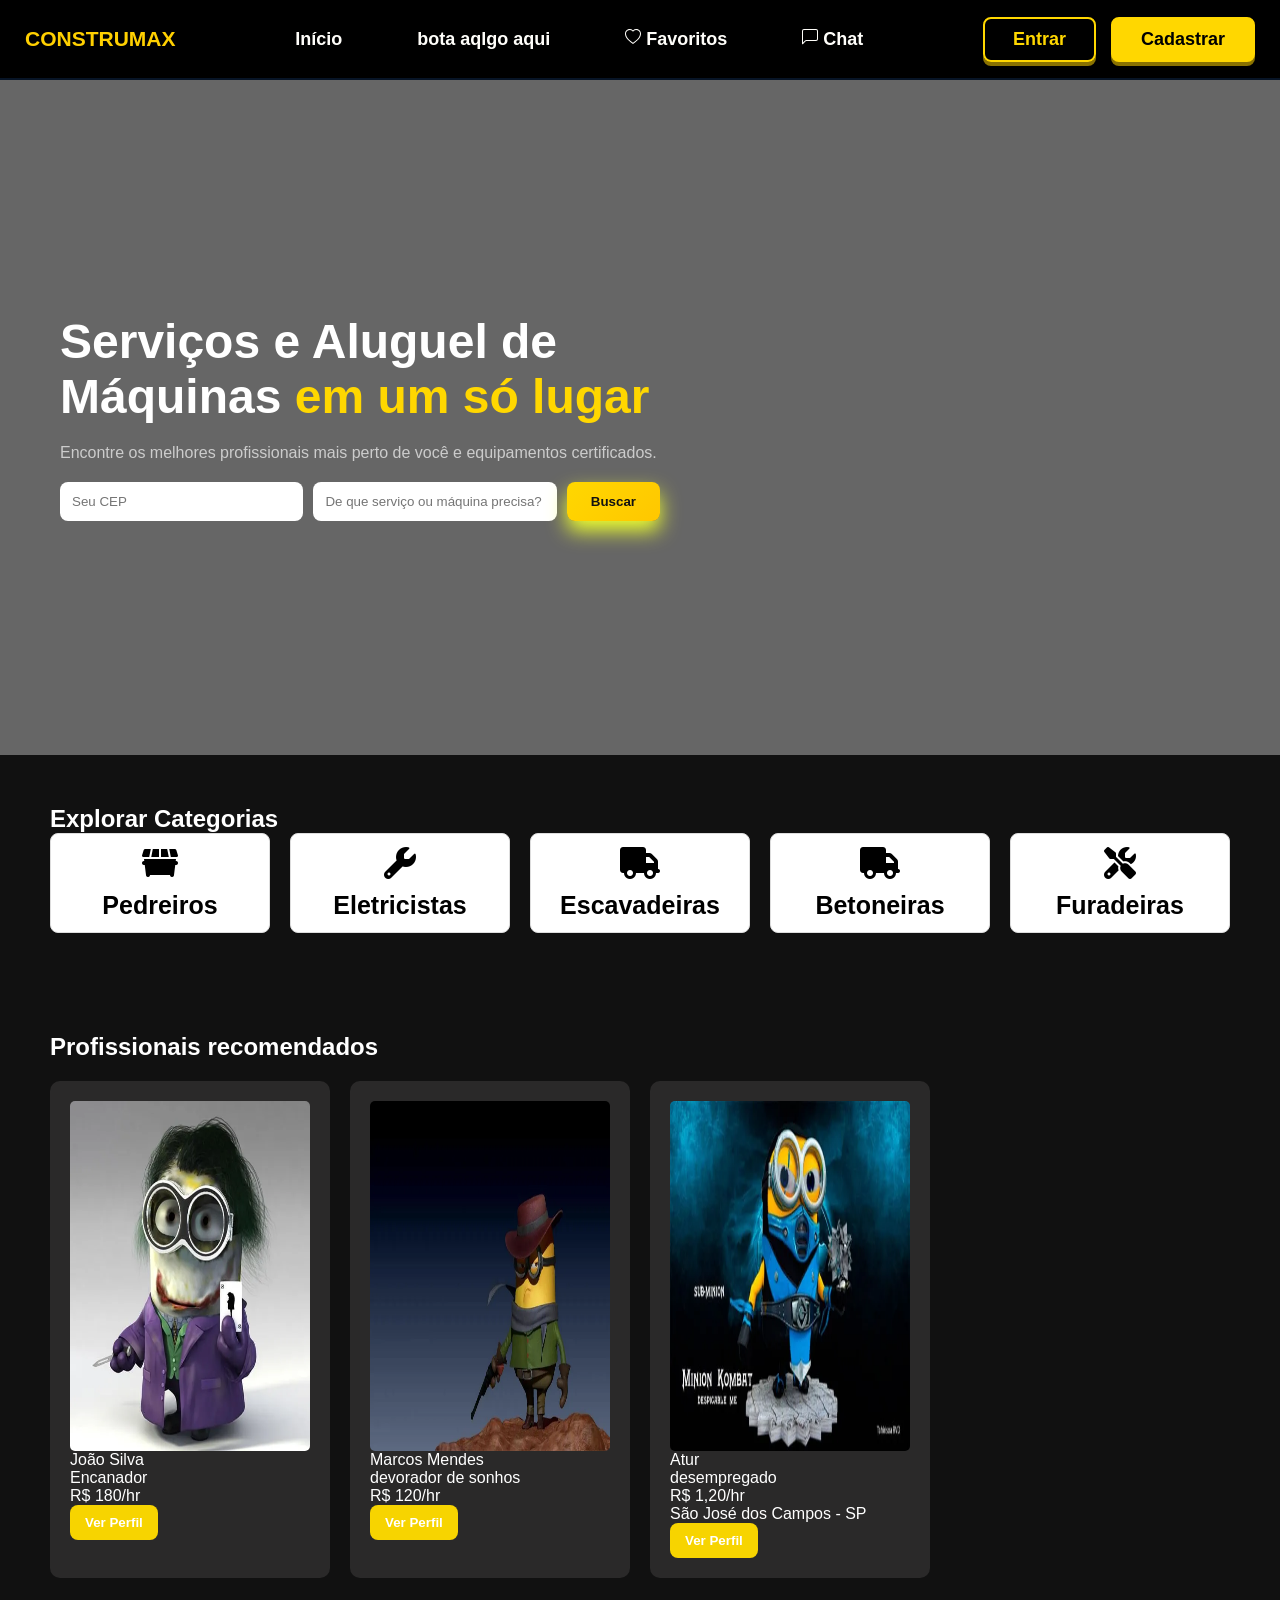
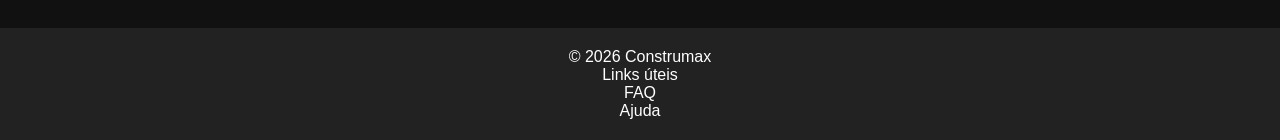
<file: TCC.-definitivo-main-main/index.html>
<head>
<meta charset="UTF-8">
<meta name="viewport" content="width=device-width, initial-scale=1.0">
<title>Construmax</title>

<link rel="stylesheet" href="style.css">
<link rel="stylesheet" href="https://cdnjs.cloudflare.com/ajax/libs/font-awesome/6.5.1/css/all.min.css">
<link href="https://fonts.googleapis.com/css2?family=Bebas+Neue&family=Barlow:wght@400;500;600;700&display=swap" rel="stylesheet">
</head>

<body>
    
<header class="navbar">
    <div class="logo">
        <span>CONSTRUMAX</span>
    </div>


    <nav class="menu"> 
         <a href="#" class="fx-push">Início</a>
        <a href="#" class="fx-push">bota aqlgo aqui</a>
        <a href="#" class="fx-push"><svg xmlns="http://www.w3.org/2000/svg" width="16" height="16" fill="currentColor" class="bi bi-heart" viewBox="0 0 16 16">
  <path d="m8 2.748-.717-.737C5.6.281 2.514.878 1.4 3.053c-.523 1.023-.641 2.5.314 4.385.92 1.815 2.834 3.989 6.286 6.357 3.452-2.368 5.365-4.542 6.286-6.357.955-1.886.838-3.362.314-4.385C13.486.878 10.4.28 8.717 2.01zM8 15C-7.333 4.868 3.279-3.04 7.824 1.143q.09.083.176.171a3 3 0 0 1 .176-.17C12.72-3.042 23.333 4.867 8 15"/>
</svg> Favoritos</a>
        <a href="#" class="fx-push"><svg xmlns="http://www.w3.org/2000/svg" width="16" height="16" fill="currentColor" class="bi bi-chat-left" viewBox="0 0 16 16">
  <path d="M14 1a1 1 0 0 1 1 1v8a1 1 0 0 1-1 1H4.414A2 2 0 0 0 3 11.586l-2 2V2a1 1 0 0 1 1-1zM2 0a2 2 0 0 0-2 2v12.793a.5.5 0 0 0 .854.353l2.853-2.853A1 1 0 0 1 4.414 12H14a2 2 0 0 0 2-2V2a2 2 0 0 0-2-2z"/>
</svg> Chat </a>
    </nav>
    
    <div class="nav-buttons"> 
        <button class="btn-login">Entrar</button>
        <button class="btn-cadastro">Cadastrar</button>
    </div>

</header>


<section class="hero">
    <div class="hero-content">
        <h1>
            Serviços e Aluguel de Máquinas
            <span>em um só lugar</span>
        </h1>

        <p>
            Encontre os melhores profissionais mais perto de você e equipamentos certificados.
        </p>


        <div class="search-box">
            <input type="text" placeholder= "Seu CEP">
            <input type="text" placeholder="De que serviço ou máquina precisa?">
            <button class="btn-buscar">Buscar</button>
        </div>
    </div>
</section>


<section class="categorias"> 

    <h2>Explorar Categorias</h2>


    <div class="categorias-grid">
        <div class="servico-card">
            <i class="fa-solid fa-dumpster"></i>
            <h3>Pedreiros</h3>
        </div>


        <div class="servico-card">
            <i class="fa-solid fa-wrench"></i>
            <h3>Eletricistas</h3>
        </div>


        <div class="servico-card">
            <i class="fa-solid fa-truck"></i>
            <h3>Escavadeiras</h3>
        </div>


        <div class="servico-card">
            <i class="fa-solid fa-truck"></i>
            <h3>Betoneiras</h3>
        </div>


        <div class="servico-card">
            <i class="fa-solid fa-screwdriver-wrench"></i>
            <h3>Furadeiras</h3>
        </div>
    </div>
</section>


<section class="profissionais"> 
    <h2>Profissionais recomendados</h2>


    <div class="cards">
        <div class="card">
            <img src="img/minions-assasino.webp" alt="foto card">
            <p>João Silva</p>
            <p>Encanador</p>
            <p>R$ 180/hr</p>
            <button >Ver Perfil</button>
        </div>


        <div class="card">
            <img src="img/minios-django.webp" alt="foto card">
            <p>Marcos Mendes</p>
            <p>devorador de sonhos </p>
            <p>R$ 120/hr</p>
            <button>Ver Perfil</button>
        </div>


        <div class="card">
            <img src="img/mionios-subzero.webp" alt="foto card">
            <p>Atur</p>
            <p> desempregado</p>
            <p>R$ 1,20/hr</p>
            <p>São José dos Campos - SP</p>
            <button>Ver Perfil</button>
        </div>
    </div>
</section>



<footer class="footer"> 
    <p> © 2026 Construmax</p>
    <p>Links úteis</p>
    <p>FAQ</p>
    <p>Ajuda</p>
</footer>




</body>
</html>
</file>
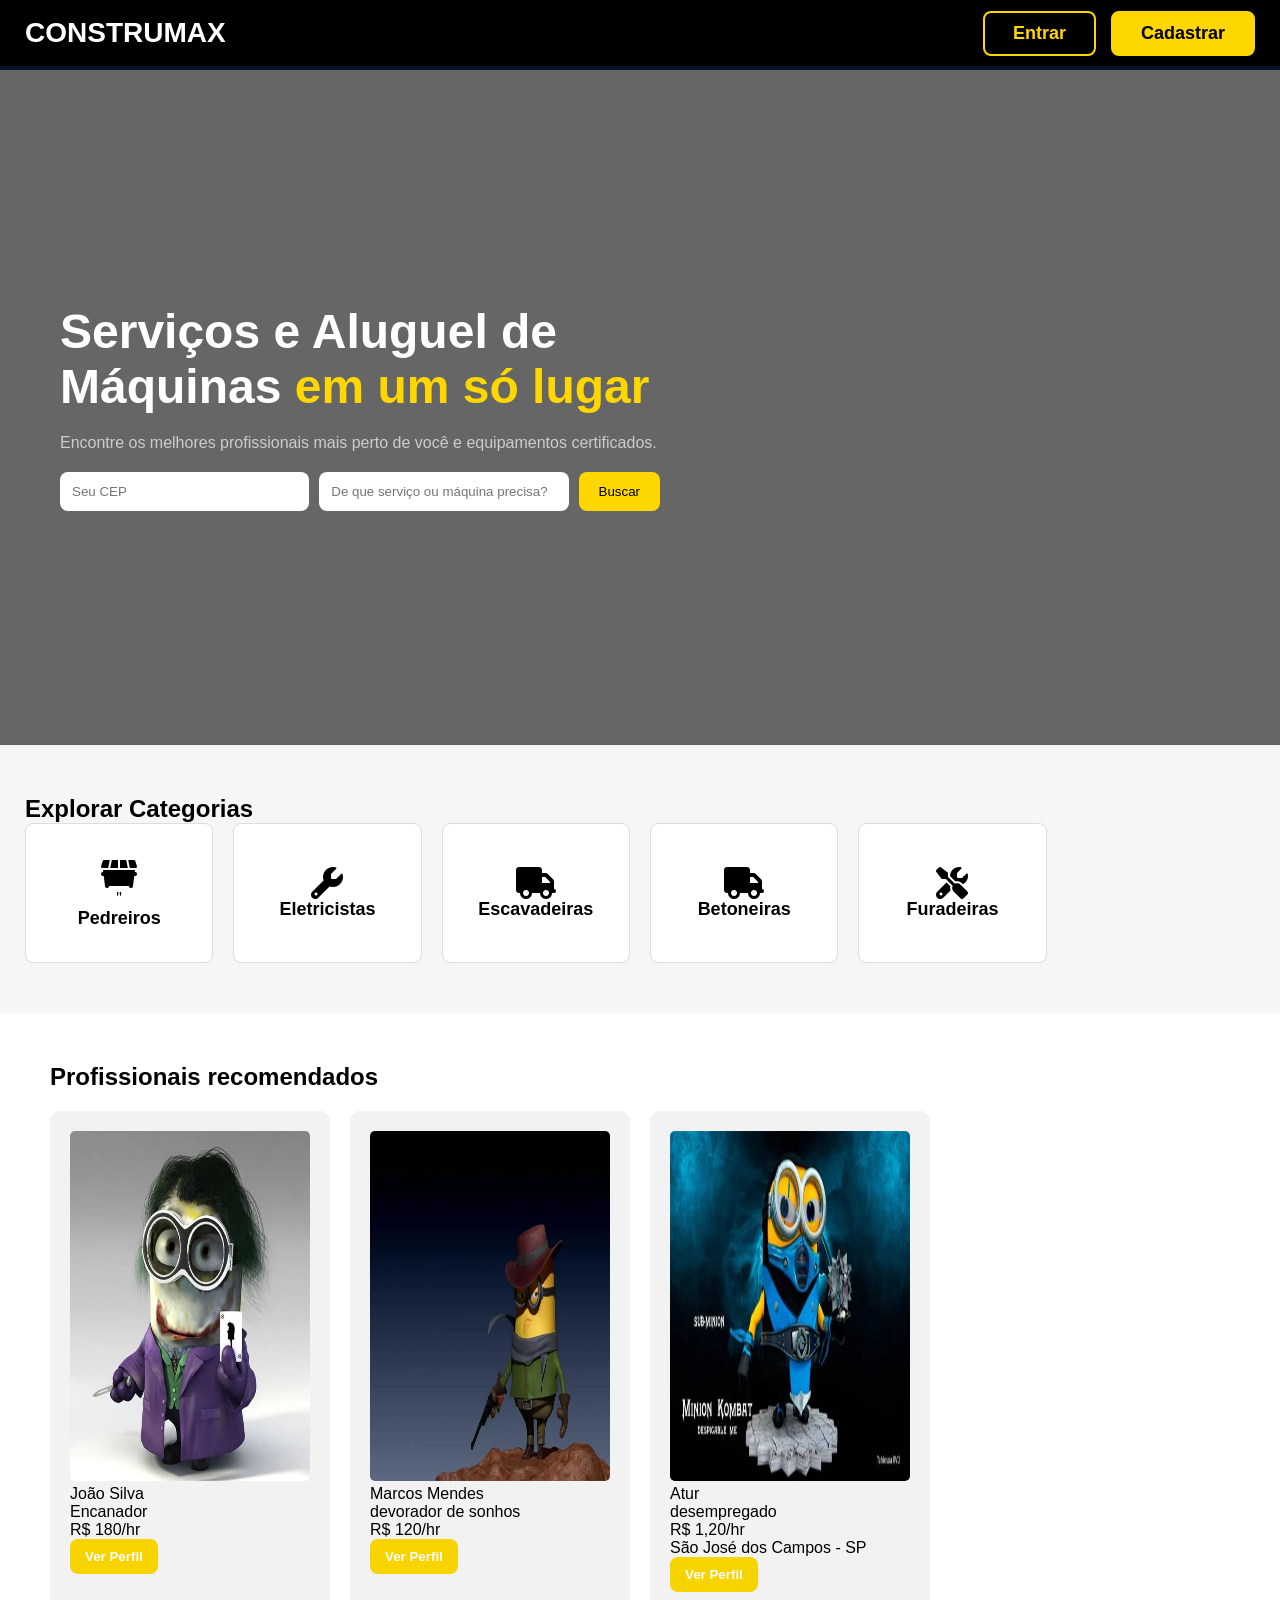
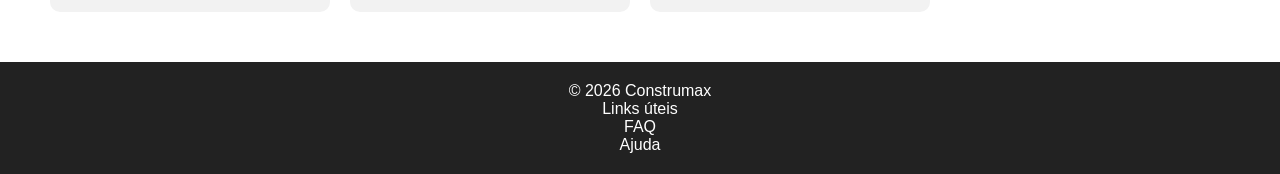
<file: TCC.-definitivo-main-main/TCC.-definitivo-main-main/index.html>
<!DOCTYPE html>
<html lang="pt-br">
<head>
<meta charset="UTF-8">
<meta name="viewport" content="width=device-width, initial-scale=1.0">
<title>Construmax</title>

<link rel="stylesheet" href="style.css">
<link rel="stylesheet" href="https://cdnjs.cloudflare.com/ajax/libs/font-awesome/6.5.1/css/all.min.css">
<link href="https://fonts.googleapis.com/css2?family=Bebas+Neue&family=Barlow:wght@400;500;600;700&display=swap" rel="stylesheet">
</head>

<body>
    
<header class="navbar">
    <div class="logo">
        <span>CONSTRUMAX</span>
    </div>


    <nav class="menu">
         <a href="#" class="fx-push">Início</a>
        <a href="#" class="fx-push"></a>
        <a href="#" class="fx-push"><svg xmlns="http://www.w3.org/2000/svg" width="16" height="16" fill="currentColor" class="bi bi-heart" viewBox="0 0 16 16">
  <path d="m8 2.748-.717-.737C5.6.281 2.514.878 1.4 3.053c-.523 1.023-.641 2.5.314 4.385.92 1.815 2.834 3.989 6.286 6.357 3.452-2.368 5.365-4.542 6.286-6.357.955-1.886.838-3.362.314-4.385C13.486.878 10.4.28 8.717 2.01zM8 15C-7.333 4.868 3.279-3.04 7.824 1.143q.09.083.176.171a3 3 0 0 1 .176-.17C12.72-3.042 23.333 4.867 8 15"/>
</svg> Favoritos</a>
        <a href="#" class="fx-push"><svg xmlns="http://www.w3.org/2000/svg" width="16" height="16" fill="currentColor" class="bi bi-chat-left" viewBox="0 0 16 16">
  <path d="M14 1a1 1 0 0 1 1 1v8a1 1 0 0 1-1 1H4.414A2 2 0 0 0 3 11.586l-2 2V2a1 1 0 0 1 1-1zM2 0a2 2 0 0 0-2 2v12.793a.5.5 0 0 0 .854.353l2.853-2.853A1 1 0 0 1 4.414 12H14a2 2 0 0 0 2-2V2a2 2 0 0 0-2-2z"/>
</svg> Chat </a>


    </nav>
    <div class="nav-buttons">
        <button class="btn-login">Entrar</button>
        <button class="btn-cadastro">Cadastrar</button>
    </div>
    </nav>
</header>


<section class="hero">
    <div class="hero-content">
        <h1>
            Serviços e Aluguel de Máquinas
            <span>em um só lugar</span>
        </h1>


        <p>
            Encontre os melhores profissionais mais perto de você e equipamentos certificados.
        </p>


        <div class="search-box">
            <input type="text" placeholder= "Seu CEP">
            <input type="text" placeholder="De que serviço ou máquina precisa?">
            <button>Buscar</button>
        </div>
    </div>
</section>


<section class="categorias">


    <h2>Explorar Categorias</h2>


    <div class="categorias-grid">
        <div class="servico-card">
            <i class="fa-solid fa-dumpster"></i>"
            <h3>Pedreiros</h3>
        </div>


        <div class="servico-card">
            <i class="fa-solid fa-wrench"></i>
            <h3>Eletricistas</h3>
        </div>


        <div class="servico-card">
            <i class="fa-solid fa-truck"></i>
            <h3>Escavadeiras</h3>
        </div>


        <div class="servico-card">
            <i class="fa-solid fa-truck"></i>
            <h3>Betoneiras</h3>
        </div>


        <div class="servico-card">
            <i class="fa-solid fa-screwdriver-wrench"></i>
            <h3>Furadeiras</h3>
        </div>
    </div>
</section>


<section class="profissionais">
    <h2>Profissionais recomendados</h2>


    <div class="cards">
        <div class="card">
            <img src="/TCC.-definitivo-main-main/img/minions-assasino.webp" alt="foto card">
            <p>João Silva</p>
            <p>Encanador</p>
            <p>R$ 180/hr</p>
            <button >Ver Perfil</button>
        </div>


        <div class="card">
            <img src="/TCC.-definitivo-main-main/img/minios-django.webp" alt="foto card">
            <p>Marcos Mendes</p>
            <p>devorador de sonhos </p>
            <p>R$ 120/hr</p>
            <button>Ver Perfil</button>
        </div>


        <div class="card">
            <img src="/TCC.-definitivo-main-main/img/mionios-subzero.webp" alt="foto card">
            <p>Atur</p>
            <p> desempregado</p>
            <p>R$ 1,20/hr</p>
            <p>São José dos Campos - SP</p>
            <button>Ver Perfil</button>
        </div>
    </div>
</section>




<footer class="footer">
    <p> © 2026 Construmax</p>
    <p>Links úteis</p>
    <p>FAQ</p>
    <p>Ajuda</p>
</footer>




</body>
</html>
</file>
<file: TCC.-definitivo-main-main/style.css>
* {
    margin: 0;
    padding: 0;
    box-sizing: border-box;
    font-family: Arial, sans-serif;
}


/* começo do negocio */
.navbar {
    height: 80px;
    background: #000000;
    border-bottom: 2px solid #071426;
    display: flex;
    align-items: center;
    justify-content: space-between;
    padding: 0 25px;
}


.logo {
    display: flex;
    align-items: center;
    gap: 12px;
    color: #ffd000;
    font-size: 21px;
    font-weight: bold;
}
.menu { 
    display: flex;
    gap: 45px;
}

.menu a { /* a barra de navegação */
    color: #fffefa;
    text-decoration: none;
    font-size: 18px;
    font-weight: bold;
}


.nav-buttons {
    display: flex;
    gap: 15px;
}


.nav-buttons button {
    padding: 10px 28px;
    border-radius: 8px;
    font-size: 18px;
    font-weight: bold;
    cursor: pointer;
}

.btn-login, /* efeito de botao login e cadastro */
.btn-cadastro {
    transition: transform 0.15s ease, box-shadow 0.15s ease, background 0.15s ease, color 0.15s ease;
    cursor: pointer;
}

.btn-login {
    background: transparent;
    color: #FFD700;
    border: 2px solid #FFD700;
    box-shadow: 0 4px 0 #8a7200, 0 4px 8px rgba(0, 0, 0, 0.25);
}

.btn-cadastro { /* efeito de botao login e cadastro */
    background: #FFD700;
    color: black;
    border: 2px solid #FFD700;
    box-shadow: 0 4px 0 #8a7200, 0 4px 8px rgba(0, 0, 0, 0.25);
}

.btn-login:hover, /* animação de botao login e cadastro */
.btn-cadastro:hover {
    transform: translateY(2px);
    box-shadow: 0 2px 0 #8a7200, 0 2px 5px rgba(0, 0, 0, 0.25);
}

.btn-login:active,
.btn-cadastro:active {
    transform: translateY(4px);
    box-shadow: 0 0 0 #8a7200, 0 1px 2px rgba(0, 0, 0, 0.3);
}

/* BOTAO COM EFEITO  */
.fx-push {
    color: #000000;
    transition: all 0.1s ease;
    padding: 8px 15px;
    display: inline-block;
}

.fx-push:hover {
    box-shadow: 0 2px 0 #000000, 0 1px 1px rgba(0, 0, 0, 0.3);
    transform: translateY(4px);
}

.fx-push:active {
    box-shadow: 0 0 0 #000000, 0 1px 2px rgba(0, 0, 0, 0.3);
    transform: translateY(2px);
}

/* layout de inicio */
.hero {
    height: 75vh;
    background: url('https://i.ytimg.com/vi/7lHr6QIutrg/maxresdefault.jpg') no-repeat center/cover;
    position: relative;
    display: flex;
    align-items: center;
    padding: 60px;
}

.hero:before {
    content: "";
    position: absolute;
    inset: 0;
    background: rgba(0, 0, 0, 0.6);
}

.hero-content {
    position: relative;
    max-width: 600px;
    color: white;
}


.hero h1 {
    font-size: 48px;
}


.hero span {
    color: #FFD700;
}


.hero p {
    margin: 20px 0;
    color: #ccc;
}


/* a caixinha de busca */
.search-box {
    display: flex;
    gap: 10px;
}


.search-box input {
    flex: 1;
    padding: 12px;
    border-radius: 8px;
    border: none;
}


.search-box button {
    position: relative;
    padding: 12px 24px;
    border: none;
    border-radius: 8px;
    background: linear-gradient(135deg, #FFD700 0%, #FFC700 100%);
    color: #111;
    font-weight: bold;
    cursor: pointer;
    transition: transform 0.2s ease, box-shadow 0.2s ease, background 0.2s ease;
    box-shadow: 0 10px 20px rgb(238, 255, 46);
    overflow: hidden;
}

.search-box button::after {
    content: "";
    position: absolute;
    inset: 0;
    background: radial-gradient(circle at top left, rgba(255,255,255,0.7), transparent 45%);
    opacity: 0;
    transition: opacity 0.3s ease, transform 0.3s ease;
    transform: scale(0.8);
    pointer-events: none;
}

.search-box button:hover {
    transform: translateY(-2px) scale(1.02);
    box-shadow: 0 14px 28px rgba(255, 184, 0, 0.3);
}

.search-box button:hover::after {
    opacity: 1;
    transform: scale(1.1);
}

.search-box button:active {
    transform: scale(0.98);
    box-shadow: 0 8px 16px rgba(243, 255, 68, 0.945);
}


/* CATEGORIAS aba */
.categorias {
    color: #ffffff;
    padding:50px;
    text-align: left;
    background-color: #111;
  
}


.categorias-grid {
    display: grid;
    width: 100%;
    grid-template-columns: repeat(5, 1fr);
    gap: 20px;
}


/* CARDS DE CATEGORIAS */
.servico-card {
    width: 100%;
    height: 100px;
    background: white;
    border: 1px solid #ddd;
    border-radius: 8px;

    display: flex;
    flex-direction: column;
    align-items: center;
    justify-content: center;
    gap: 12px;

    cursor: pointer;
    transition: 0.3s ease;
}

.servico-card i {
    font-size: 32px;
    color: #000;
}


.servico-card h3 {
    font-size: 25px;
    color: #000000;
}


.servico-card:hover {
    transform: translateY(-6px);
    background: #FFD700;
    box-shadow: 0 8px 18px rgba(0, 0, 0, 0.15);
}


.servico-card:hover h3,
.servico-card:hover i {
    color: #000;
}




/* PROFISSIONAIS ais ais  */
.profissionais {
    padding: 50px;
    text-align: left;
    color : white;
   background-color: #111;
}


.cards {
    max-width: 1300px;
    margin: 20px auto 0;
    display: grid;
    grid-template-columns: repeat(4, 1fr);
    gap: 20px;
}


/* CARDS DE PROFISSIONAIS slay */
.card {
    padding: 20px;
    background: #2a2929;
    border-radius: 10px;
    transition: transform 0.3s ease, box-shadow 0.3s ease;
}


.card:hover {
    transform: translateY(-8px);
    box-shadow: 0 8px 20px rgba(0, 0, 0, 0.2);
}


.card img {
    height: 350px;
    width: 100%;
    border-radius: 5px;
    transition: transform 0.3s ease;
}


.card:hover img {
    transform: scale(1.03);
}


.card button {
    color: white;
    border: none;
    background-color: rgba(247, 212, 0, 1);
    padding: 10px 15px;
    border-radius: 8px;
    cursor: pointer;
    font-weight: bold;
    transition: 0.3s;
}


.card button:hover {
    background-color: rgba(247, 212, 0, 0.8);
    transform: scale(1.1);
}




/* aquela parte final q ningeum le */
.footer {
    background: #222;
    color: white;
    padding: 20px;
    text-align: center;
}
</file>
<file: TCC.-definitivo-main-main/TCC.-definitivo-main-main/style.css>
* {
    margin: 0;
    padding: 0;
    box-sizing: border-box;
    font-family: Arial, sans-serif;
}




/* começo do negocio */
.navbar {
    height: 70px;
    background: #000;
    border-bottom: 4px solid #071426;
    display: flex;
    align-items: center;
    justify-content: space-between;
    padding: 0 25px;
}


.logo {
    display: flex;
    align-items: center;
    gap: 12px;
    color: white;
    font-size: 28px;
    font-weight: bold;
}
.menu {
    display: flex;
    gap: 45px;
}


.menu a {
    color: rgb(0, 0, 0);
    text-decoration: none;
    font-size: 18px;
    font-weight: bold;
}


.nav-buttons {
    display: flex;
    gap: 15px;
}


.nav-buttons button {
    padding: 10px 28px;
    border-radius: 8px;
    font-size: 18px;
    font-weight: bold;
    cursor: pointer;
}


.btn-login {
    background: transparent;
    color: #FFD700;
    border: 2px solid #FFD700;
}


.btn-cadastro {
    background: #FFD700;
    color: black;
    border: 2px solid #FFD700;
}


/* BOTAO COM EFEITO */
.fx-push {
    color: #000000;
    background: linear-gradient(145deg, #FFD700 0%);
    box-shadow: 0 2px 0 #000000, 0 1px 3px rgba(0, 0, 0, 0.3);
    transition: all 0.1s ease;
    padding: 8px 15px;
    border-radius: 5px;
    display: inline-block;
}


.fx-push:hover {
    box-shadow: 0 2px 0 #000000, 0 1px 1px rgba(0, 0, 0, 0.3);
    transform: translateY(4px);
}


.fx-push:active {
    box-shadow: 0 0 0 #000000, 0 1px 2px rgba(0, 0, 0, 0.3);
    transform: translateY(2px);
}
/* layout de inicio */
.hero {
    height: 75vh;
    background: url('https://i.ytimg.com/vi/7lHr6QIutrg/maxresdefault.jpg') no-repeat center/cover;
    position: relative;
    display: flex;
    align-items: center;
    padding: 60px;
}


.hero:before {
    content: "";
    position: absolute;
    inset: 0;
    background: rgba(0, 0, 0, 0.6);
}


.hero-content {
    position: relative;
    max-width: 600px;
    color: white;
}


.hero h1 {
    font-size: 48px;
}


.hero span {
    color: #FFD700;
}


.hero p {
    margin: 20px 0;
    color: #ccc;
}




/* a caixinha de busca */
.search-box {
    display: flex;
    gap: 10px;
}


.search-box input {
    flex: 1;
    padding: 12px;
    border-radius: 8px;
    border: none;
}


.search-box button {
    padding: 12px 20px;
    border: none;
    border-radius: 8px;
    background: #FFD700;
    cursor: pointer;
}




/* CATEGORIAS aba */
.categorias {
    background: #f5f6f8;
    padding: 50px 25px;
    text-align: left;
}


.categorias-grid {
    display: grid;
    grid-template-columns: repeat(6, 1fr);
    gap: 20px;
}




/* CARDS DE CATEGORIAS */
.servico-card {
    height: 140px;
    background: white;
    border: 1px solid #ddd;
    border-radius: 8px;
    display: flex;
    flex-direction: column;
    align-items: center;
    justify-content: center;
    gap: center;
    cursor: pointer;
    transition: 0.3s ease;
}


.servico-card i {
    font-size: 32px;
    color: #000;
}


.servico-card h3 {
    font-size: 18px;
    color: #000000;
}


.servico-card:hover {
    transform: translateY(-6px);
    background: #FFD700;
    box-shadow: 0 8px 18px rgba(0, 0, 0, 0.15);
}


.servico-card:hover h3,
.servico-card:hover i {
    color: #000;
}




/* PROFISSIONAIS ais ais  */
.profissionais {
    padding: 50px;
    text-align: left;
}


.cards {
    display: grid;
    grid-template-columns: repeat(4, 2fr);
    justify-content: center;
    gap: 20px;
    margin-top: 20px;
}




/* CARDS DE PROFISSIONAIS slay */
.card {
    padding: 20px;
    background: #f2f2f2;
    border-radius: 10px;
    transition: transform 0.3s ease, box-shadow 0.3s ease;
}


.card:hover {
    transform: translateY(-8px);
    box-shadow: 0 8px 20px rgba(0, 0, 0, 0.2);
}


.card img {
    height: 350px;
    width: 100%;
    border-radius: 5px;
    transition: transform 0.3s ease;
}


.card:hover img {
    transform: scale(1.03);
}


.card button {
    color: white;
    border: none;
    background-color: rgba(247, 212, 0, 1);
    padding: 10px 15px;
    border-radius: 8px;
    cursor: pointer;
    font-weight: bold;
    transition: 0.3s;
}


.card button:hover {
    background-color: rgba(247, 212, 0, 0.8);
    transform: scale(1.1);
}




/* aquela parte final q ningeum le */
.footer {
    background: #222;
    color: white;
    padding: 20px;
    text-align: center;
}
</file>
